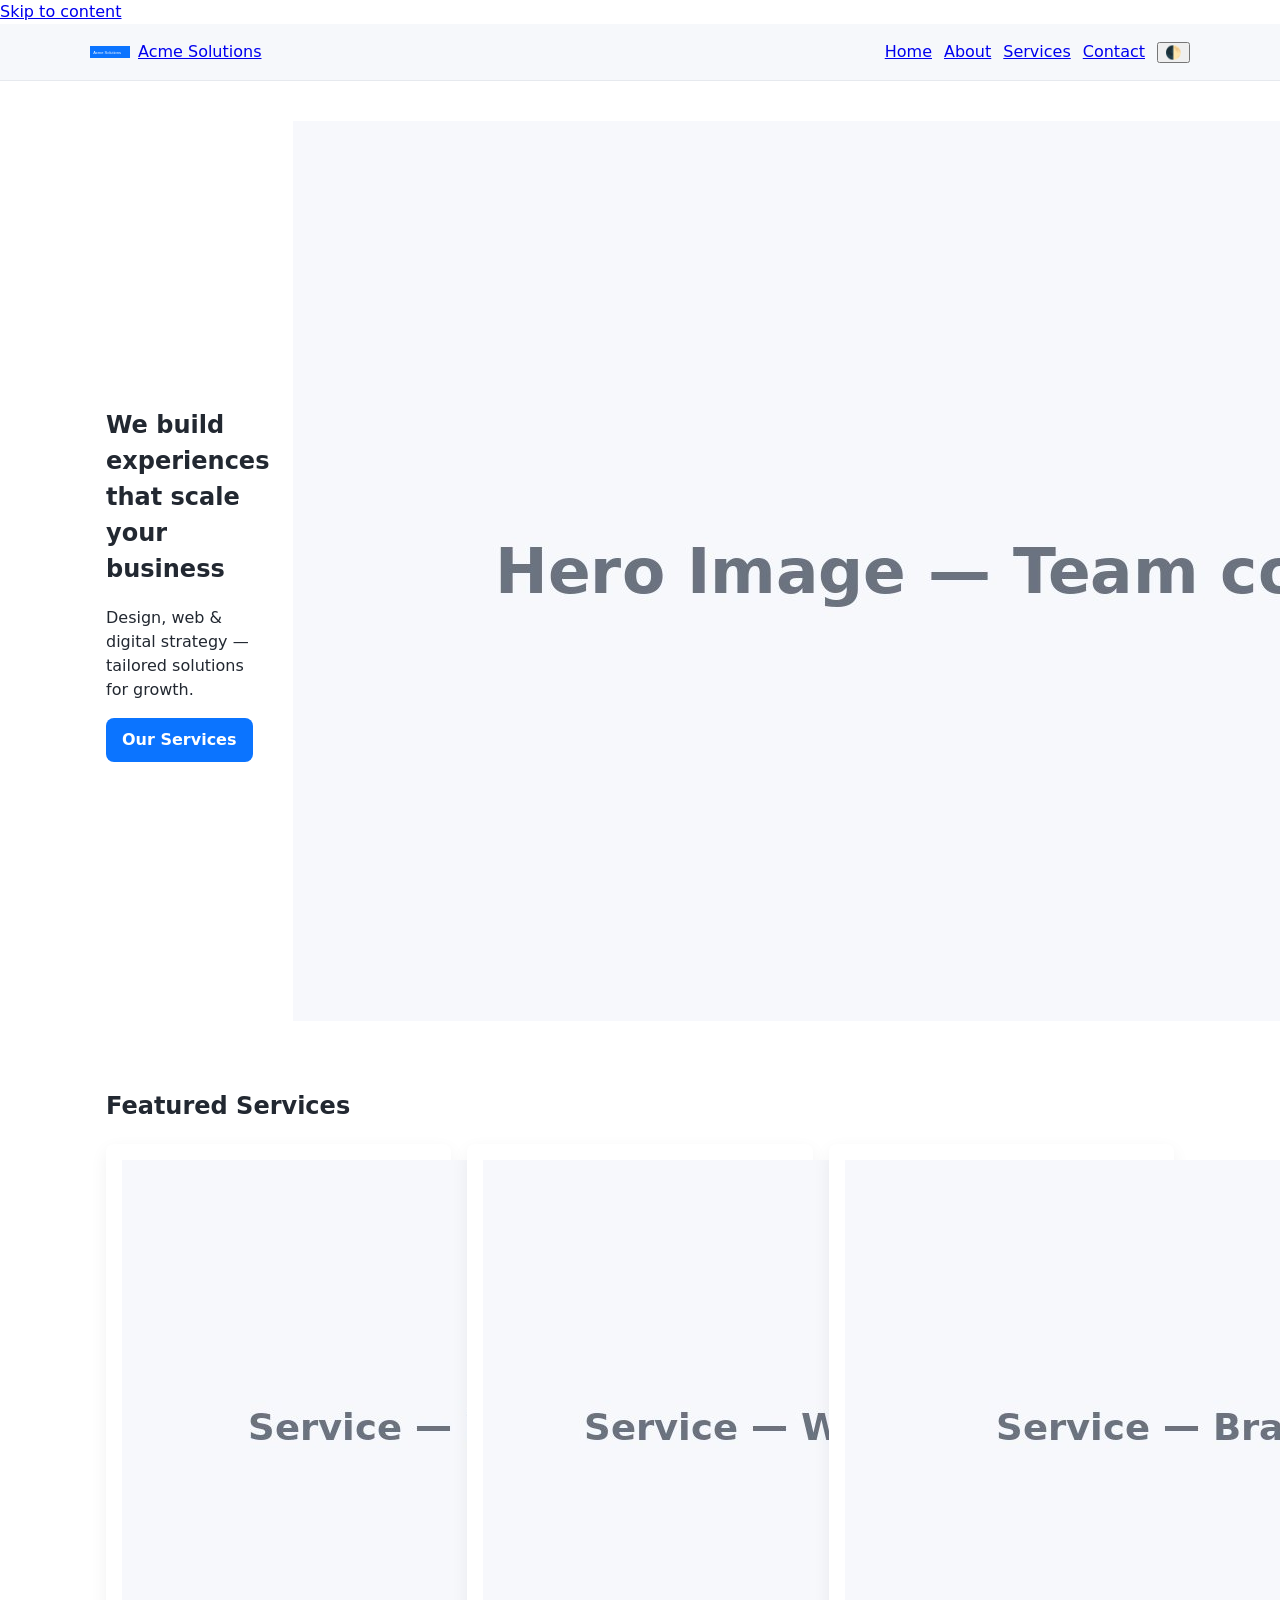
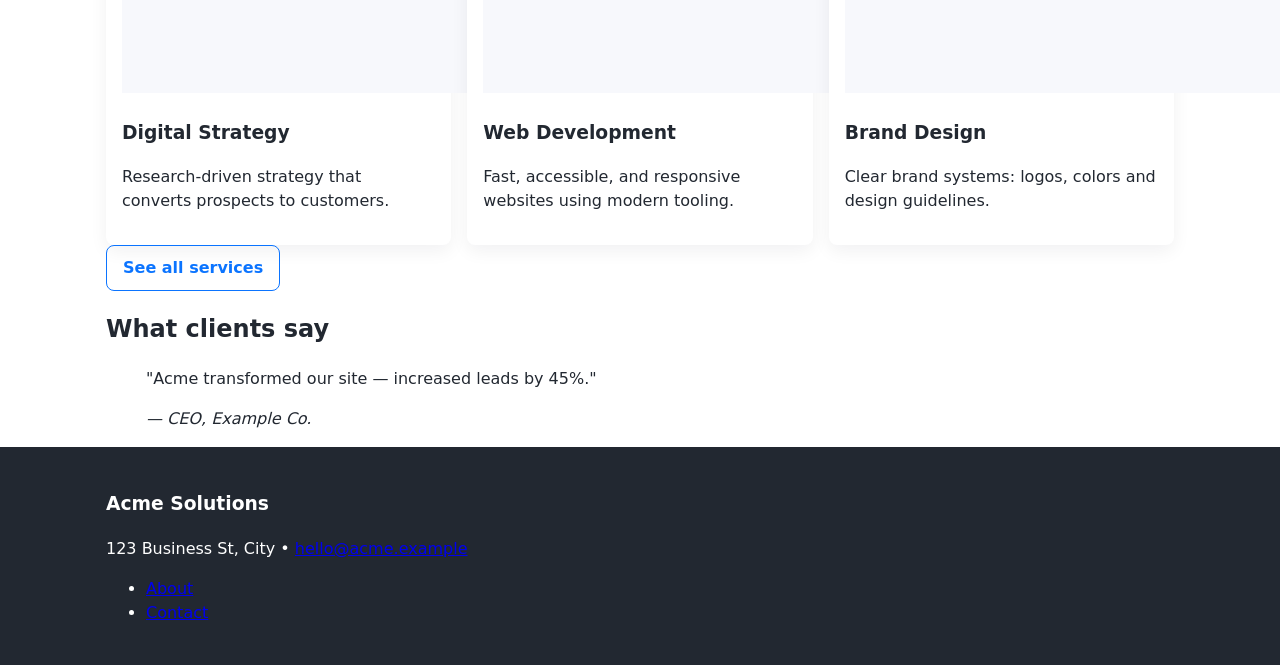
<file: index.html>
<!doctype html>
<html lang="en">
<head>
  <meta charset="utf-8" />
  <meta name="viewport" content="width=device-width,initial-scale=1" />
  <title>Acme Solutions — Home</title>
  <meta name="description" content="Acme Solutions — Professional business services" />
  <link rel="stylesheet" href="css/main.css" />
</head>
<body class="theme-light">
  <a class="skip-link" href="#main">Skip to content</a>

  <header class="site-header" role="banner">
    <div class="container header-inner">
      <a class="brand" href="index.html" aria-label="Acme Solutions Home">
        <img src="assets/logo.svg" alt="Acme Solutions logo" class="logo" />
        <span class="brand-name">Acme Solutions</span>
      </a>
      <nav class="main-nav" role="navigation" aria-label="Main">
        <button class="nav-toggle" aria-expanded="false" aria-controls="primary-menu">
          <span class="sr-only">Open menu</span>
          ☰
        </button>
        <ul id="primary-menu" class="nav-list">
          <li><a href="index.html">Home</a></li>
          <li><a href="about.html">About</a></li>
          <li><a href="services.html">Services</a></li>
          <li><a href="contact.html">Contact</a></li>
        </ul>
        <button id="theme-toggle" class="theme-btn" aria-pressed="false" title="Toggle dark mode">🌓</button>
      </nav>
    </div>
  </header>

  <main id="main" class="container">
    <section class="hero grid-2">
      <div class="hero-copy">
        <h1>We build experiences that scale your business</h1>
        <p>Design, web & digital strategy — tailored solutions for growth.</p>
        <a class="btn primary" href="services.html">Our Services</a>
      </div>
      <div class="hero-media">
        <img src="assets/hero.jpg" alt="Team collaborating" />
      </div>
    </section>

    <section class="services-preview">
      <h2>Featured Services</h2>
      <div class="card-grid">
        <article class="card" aria-labelledby="svc1-title">
          <img src="assets/service1.jpg" alt="Service 1">
          <h3 id="svc1-title">Digital Strategy</h3>
          <p>Research-driven strategy that converts prospects to customers.</p>
        </article>
        <article class="card" aria-labelledby="svc2-title">
          <img src="assets/service2.jpg" alt="Service 2">
          <h3 id="svc2-title">Web Development</h3>
          <p>Fast, accessible, and responsive websites using modern tooling.</p>
        </article>
        <article class="card" aria-labelledby="svc3-title">
          <img src="assets/service3.jpg" alt="Service 3">
          <h3 id="svc3-title">Brand Design</h3>
          <p>Clear brand systems: logos, colors and design guidelines.</p>
        </article>
      </div>
      <a class="btn secondary" href="services.html">See all services</a>
    </section>

    <section class="testimonials">
      <h2>What clients say</h2>
      <div class="testimonial-slider" id="testimonial-slider" aria-roledescription="carousel">
        <div class="slide" aria-hidden="false">
          <blockquote>
            <p>"Acme transformed our site — increased leads by 45%."</p>
            <cite>— CEO, Example Co.</cite>
          </blockquote>
        </div>
        <div class="slide" aria-hidden="true">
          <blockquote>
            <p>"Excellent communication and delivery."</p>
            <cite>— Marketing Lead, Startup</cite>
          </blockquote>
        </div>
      </div>
    </section>
  </main>

  <footer class="site-footer" role="contentinfo">
    <div class="container footer-inner">
      <div>
        <h3>Acme Solutions</h3>
        <p>123 Business St, City • <a href="mailto:hello@acme.example">hello@acme.example</a></p>
      </div>
      <nav aria-label="Footer">
        <ul class="footer-links">
          <li><a href="about.html">About</a></li>
          <li><a href="contact.html">Contact</a></li>
        </ul>
      </nav>
    </div>
  </footer>

  <script src="js/main.js" defer></script>
</body>
</html>
</file>
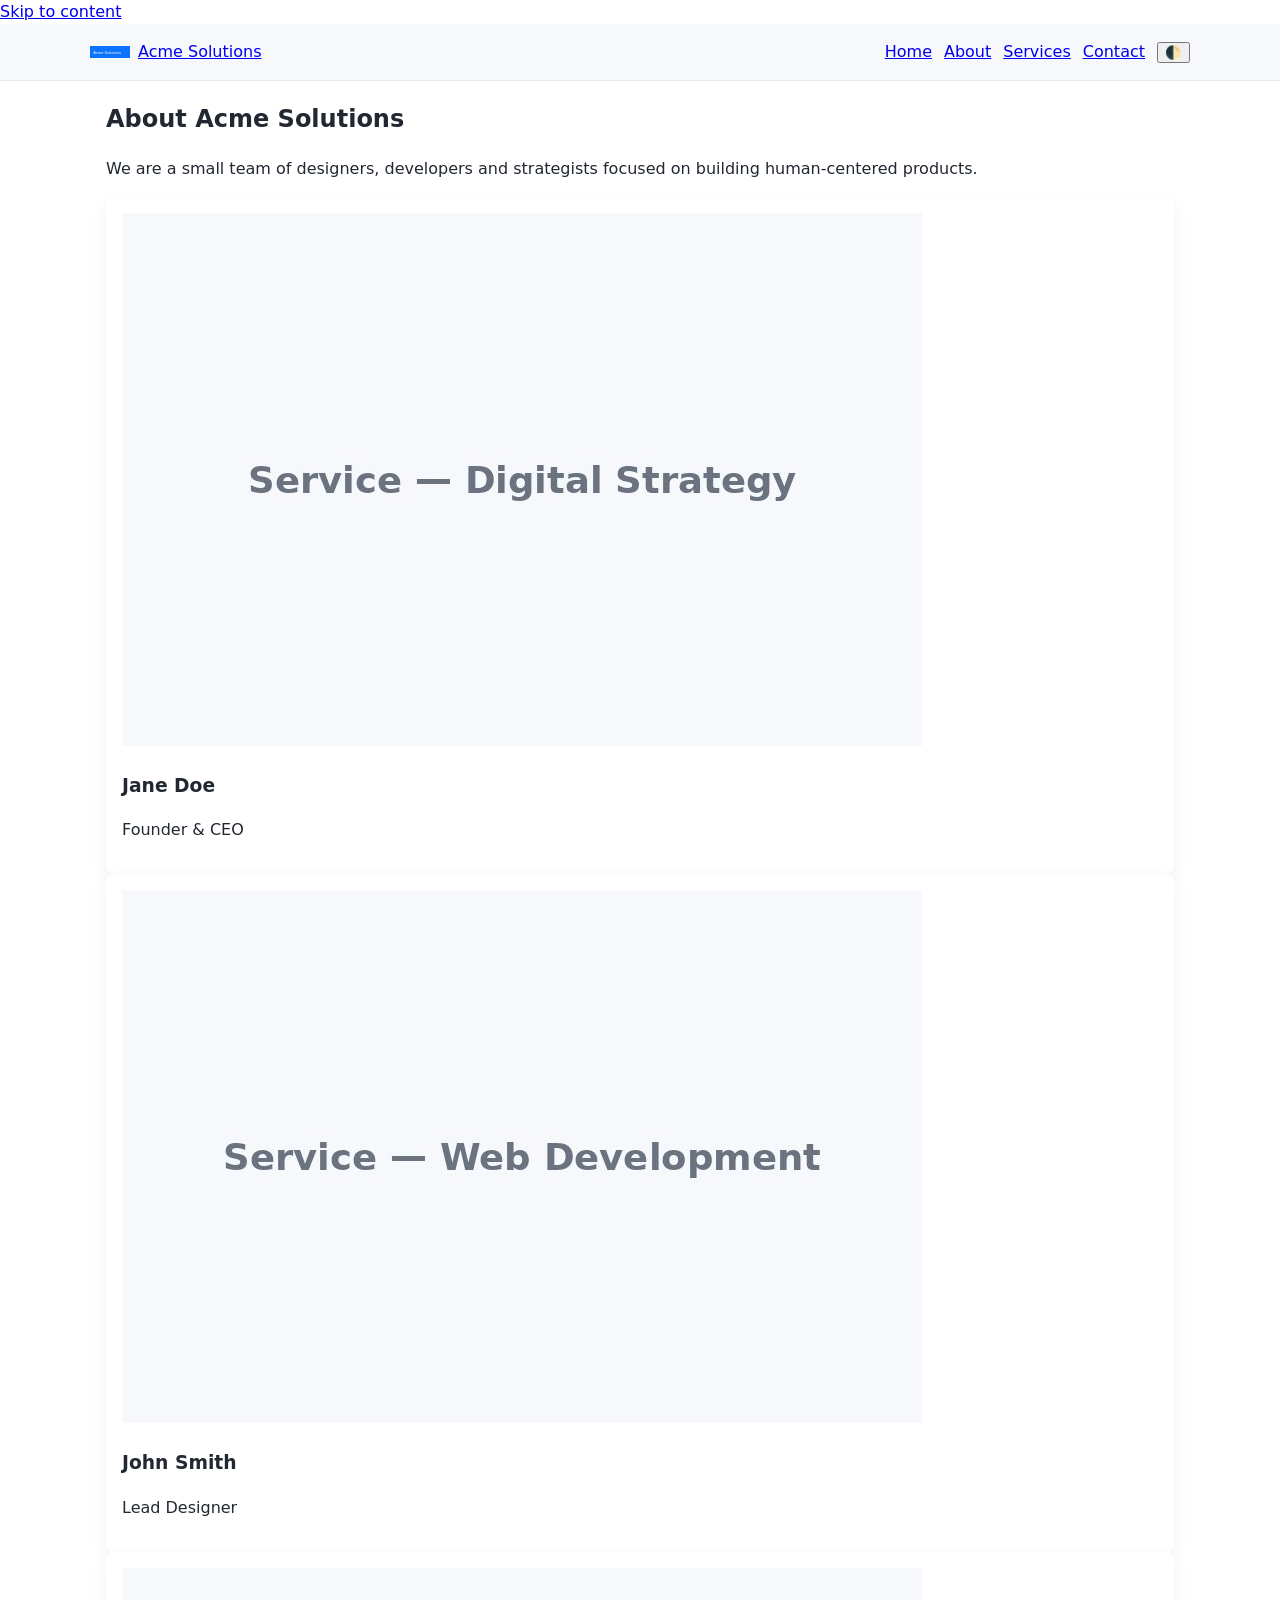
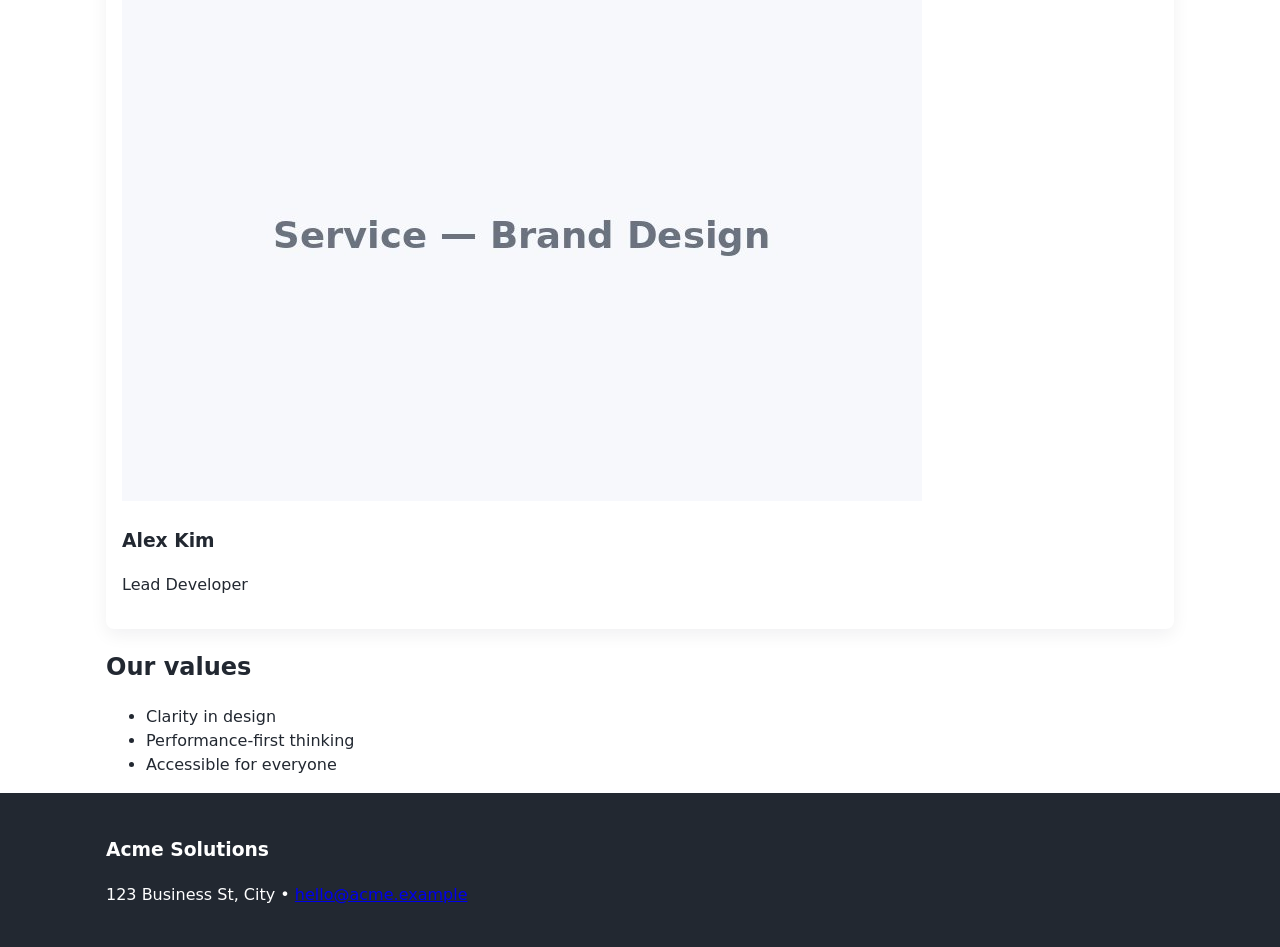
<file: about.html>
<!doctype html>
<html lang="en">
<head>
  <meta charset="utf-8" />
  <meta name="viewport" content="width=device-width,initial-scale=1" />
  <title>Acme Solutions — About</title>
  <link rel="stylesheet" href="css/main.css" />
</head>
<body class="theme-light">
  <a class="skip-link" href="#main">Skip to content</a>
  <header class="site-header" role="banner">
    <div class="container header-inner">
      <a class="brand" href="index.html"><img src="assets/logo.svg" alt="" class="logo"/><span>Acme Solutions</span></a>
      <nav class="main-nav" role="navigation" aria-label="Main">
        <button class="nav-toggle" aria-expanded="false" aria-controls="primary-menu">☰</button>
        <ul id="primary-menu" class="nav-list">
          <li><a href="index.html">Home</a></li>
          <li><a href="about.html" aria-current="page">About</a></li>
          <li><a href="services.html">Services</a></li>
          <li><a href="contact.html">Contact</a></li>
        </ul>
        <button id="theme-toggle" class="theme-btn">🌓</button>
      </nav>
    </div>
  </header>

  <main id="main" class="container">
    <section class="about-hero">
      <h1>About Acme Solutions</h1>
      <p>We are a small team of designers, developers and strategists focused on building human-centered products.</p>
    </section>

    <section class="team grid-3">
      <article class="card">
        <img src="assets/service1.jpg" alt="Founder">
        <h3>Jane Doe</h3>
        <p>Founder & CEO</p>
      </article>
      <article class="card">
        <img src="assets/service2.jpg" alt="Lead Designer">
        <h3>John Smith</h3>
        <p>Lead Designer</p>
      </article>
      <article class="card">
        <img src="assets/service3.jpg" alt="Lead Developer">
        <h3>Alex Kim</h3>
        <p>Lead Developer</p>
      </article>
    </section>

    <section class="values">
      <h2>Our values</h2>
      <ul>
        <li>Clarity in design</li>
        <li>Performance-first thinking</li>
        <li>Accessible for everyone</li>
      </ul>
    </section>
  </main>

  <footer class="site-footer" role="contentinfo">
    <div class="container footer-inner">
      <div>
        <h3>Acme Solutions</h3>
        <p>123 Business St, City • <a href="mailto:hello@acme.example">hello@acme.example</a></p>
      </div>
    </div>
  </footer>

  <script src="js/main.js" defer></script>
</body>
</html>
</file>
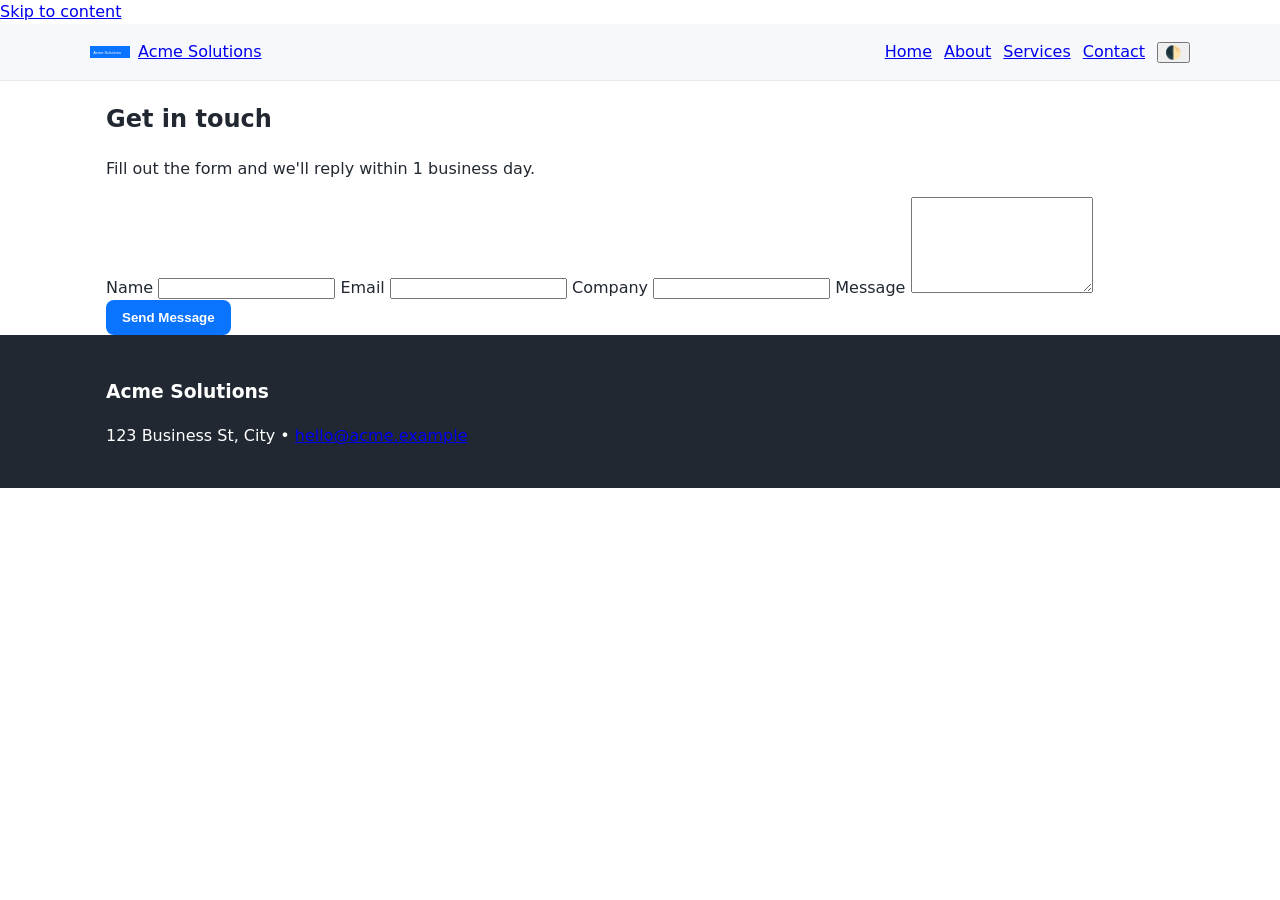
<file: contact.html>
<!doctype html>
<html lang="en">
<head>
  <meta charset="utf-8" />
  <meta name="viewport" content="width=device-width,initial-scale=1" />
  <title>Acme Solutions — Contact</title>
  <link rel="stylesheet" href="css/main.css" />
</head>
<body class="theme-light">
  <a class="skip-link" href="#main">Skip to content</a>

  <header class="site-header" role="banner">
    <div class="container header-inner">
      <a class="brand" href="index.html"><img src="assets/logo.svg" alt="" class="logo"/><span>Acme Solutions</span></a>
      <nav class="main-nav" role="navigation" aria-label="Main">
        <button class="nav-toggle" aria-expanded="false" aria-controls="primary-menu">☰</button>
        <ul id="primary-menu" class="nav-list">
          <li><a href="index.html">Home</a></li>
          <li><a href="about.html">About</a></li>
          <li><a href="services.html">Services</a></li>
          <li><a href="contact.html" aria-current="page">Contact</a></li>
        </ul>
        <button id="theme-toggle" class="theme-btn">🌓</button>
      </nav>
    </div>
  </header>

  <main id="main" class="container">
    <section class="contact-hero">
      <h1>Get in touch</h1>
      <p>Fill out the form and we'll reply within 1 business day.</p>
    </section>

    <section class="contact-form">
      <form id="contactForm" novalidate>
        <div class="form-grid">
          <label for="name">Name</label>
          <input id="name" name="name" type="text" required />

          <label for="email">Email</label>
          <input id="email" name="email" type="email" required />

          <label for="company">Company</label>
          <input id="company" name="company" type="text" />

          <label for="message">Message</label>
          <textarea id="message" name="message" rows="6" required></textarea>

          <div></div>
          <button class="btn primary" type="submit">Send Message</button>
        </div>

        <div id="formMessage" role="status" aria-live="polite"></div>
      </form>
    </section>
  </main>

  <footer class="site-footer" role="contentinfo">
    <div class="container footer-inner">
      <div>
        <h3>Acme Solutions</h3>
        <p>123 Business St, City • <a href="mailto:hello@acme.example">hello@acme.example</a></p>
      </div>
    </div>
  </footer>

  <script src="js/main.js" defer></script>
</body>
</html>
</file>
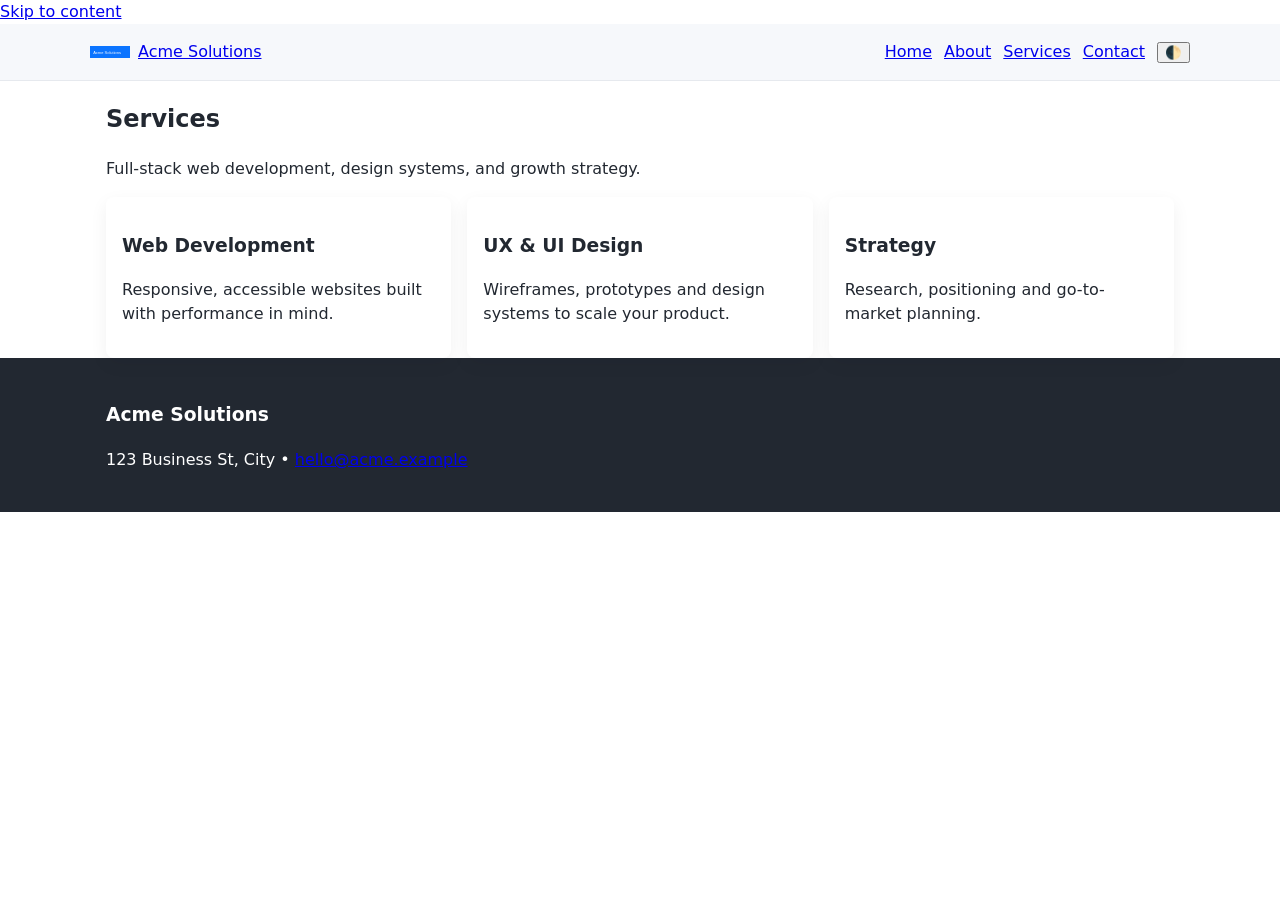
<file: services.html>
<!doctype html>
<html lang="en">
<head>
  <meta charset="utf-8" />
  <meta name="viewport" content="width=device-width,initial-scale=1" />
  <title>Acme Solutions — Services</title>
  <link rel="stylesheet" href="css/main.css" />
</head>
<body class="theme-light">
  <a class="skip-link" href="#main">Skip to content</a>
  <header class="site-header" role="banner">
    <div class="container header-inner">
      <a class="brand" href="index.html"><img src="assets/logo.svg" alt="" class="logo"/><span>Acme Solutions</span></a>
      <nav class="main-nav" role="navigation" aria-label="Main">
        <button class="nav-toggle" aria-expanded="false" aria-controls="primary-menu">☰</button>
        <ul id="primary-menu" class="nav-list">
          <li><a href="index.html">Home</a></li>
          <li><a href="about.html">About</a></li>
          <li><a href="services.html" aria-current="page">Services</a></li>
          <li><a href="contact.html">Contact</a></li>
        </ul>
        <button id="theme-toggle" class="theme-btn">🌓</button>
      </nav>
    </div>
  </header>

  <main id="main" class="container">
    <section class="services-hero">
      <h1>Services</h1>
      <p>Full-stack web development, design systems, and growth strategy.</p>
    </section>

    <section class="service-list">
      <div class="grid-3 card-grid">
        <article class="card">
          <h3>Web Development</h3>
          <p>Responsive, accessible websites built with performance in mind.</p>
        </article>
        <article class="card">
          <h3>UX & UI Design</h3>
          <p>Wireframes, prototypes and design systems to scale your product.</p>
        </article>
        <article class="card">
          <h3>Strategy</h3>
          <p>Research, positioning and go-to-market planning.</p>
        </article>
      </div>
    </section>
  </main>

  <footer class="site-footer" role="contentinfo">
    <div class="container footer-inner">
      <div>
        <h3>Acme Solutions</h3>
        <p>123 Business St, City • <a href="mailto:hello@acme.example">hello@acme.example</a></p>
      </div>
    </div>
  </footer>

  <script src="js/main.js" defer></script>
</body>
</html>
</file>
<file: css/main.css>
/* Basic compiled CSS (simplified) */
*{box-sizing:border-box}
html,body{height:100%}
body{font-family:Inter,system-ui,-apple-system,"Segoe UI",Roboto,"Helvetica Neue",Arial;color:#222831;background:#fff;margin:0;line-height:1.5}
.container{max-width:1100px;margin-left:auto;margin-right:auto;padding:0 1rem}
.site-header{background:#f6f8fb;border-bottom:1px solid #e6e9ee}
.header-inner{display:flex;align-items:center;justify-content:space-between;padding:16px 0}
.brand{display:flex;align-items:center;gap:8px}
.logo{width:40px;height:auto}
.main-nav{display:flex;align-items:center;gap:12px}
.nav-list{display:flex;gap:12px;list-style:none;margin:0;padding:0}
.nav-toggle{display:none}
.hero{display:grid;grid-template-columns:1fr 1fr;gap:24px;align-items:center;padding:40px 0}
.card-grid{display:grid;grid-template-columns:repeat(auto-fit,minmax(220px,1fr));gap:16px}
.btn{display:inline-block;padding:10px 16px;border-radius:8px;font-weight:600;text-decoration:none;border:none;cursor:pointer}
.btn.primary{background:#0b74ff;color:#fff}
.btn.secondary{background:transparent;color:#0b74ff;border:1px solid #0b74ff}
.card{background:#fff;border-radius:8px;box-shadow:0 6px 18px rgba(16,24,40,0.06);padding:16px}
.site-footer{background:#222831;color:#fff;padding:24px 0}
.testimonial-slider .slide{display:none}
.testimonial-slider .slide[aria-hidden="false"]{display:block}
@media (max-width:900px){
  .grid-2{grid-template-columns:1fr}
  .grid-3{grid-template-columns:1fr}
  .main-nav .nav-list{display:none}
  .main-nav .nav-toggle{display:inline-block}
}
</file>
